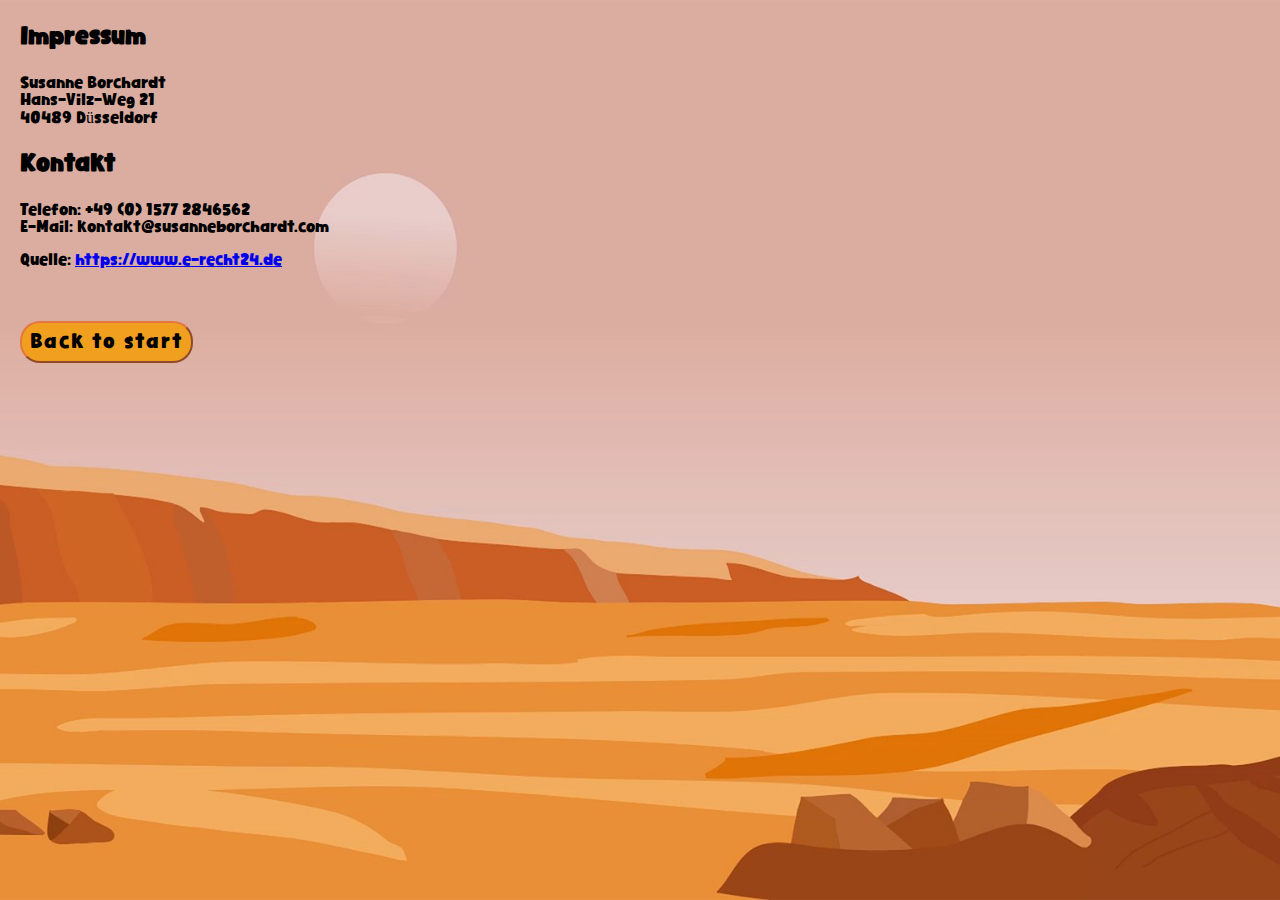
<file: legal/imprint.html>
<!DOCTYPE html>
<html lang="en" translate="no">
<head>
    <meta charset="UTF-8">
    <meta name="viewport" content="width=device-width, initial-scale=1.0">
    <link rel="stylesheet" href="../css/imprint.css">
    <link rel="icon" href="../img/Misc/favicon.png">
    <title>Document</title>
</head>

<body class="imprint">

    <div>
        <h3>Impressum</h1>

            <p>Susanne Borchardt<br />
            Hans-Vilz-Weg 21<br />
            40489 D&uuml;sseldorf</p>
            
            <h3>Kontakt</h2>
            <p>Telefon: +49 (0) 1577 2846562<br />
            E-Mail: kontakt@susanneborchardt.com</p>
            
            <p>Quelle: <a href="https://www.e-recht24.de">https://www.e-recht24.de</a></p>

            <button id="legalNotice" onclick="goBack()">Back to start</button>
            
    </div>

    <script src="../js/utils.js"></script>
</body>
</html>
</file>
<file: css/imprint.css>
body {
    display: flex;
    justify-content: center;
    align-items: center;
    flex-direction: column;
    margin: 0;
    height: 100vh;
    overflow: hidden;
    background-image: url(../img/Misc/desert_background.png);
    background-repeat: no-repeat;
    background-position: center;
    background-size: cover;
    font-family: 'Zabars', Arial, Helvetica, sans-serif;
}

@font-face {
    font-family: 'PlayChickens';
    src: url('../fonts/Play\ Chickens.ttf') format('truetype');
}  

#portrait-warning {
    display: none;
    position: fixed;
    top: 0;
    left: 0;
    width: 100%;
    height: 100%;
    background-color: rgba(0, 0, 0, 0.959);
    color: white;
    justify-content: center;
    align-items: center;
    z-index: 9999;
    text-align: center;
}

.imprint{
    display: flex;
    justify-content: flex-start;
    align-items: baseline;
    margin-left: 20px;
}

p{
    font-size: 16px;
    font-family: 'PlayChickens';
}

h3 {
    font-size: 24px;
    font-family: 'PlayChickens';
}

#legalNotice {
    font-size: 20px;
    font-family: 'PlayChickens', Arial, Helvetica, sans-serif;
    letter-spacing: 2px;
    color: black;
    background-color: #f19f1f;
    padding: 8px;
    border-radius: 20px;
    border-color: #e57640;
    margin: 36px 0px 8px 0px;
}

#legalNotice:hover {
    cursor: pointer;
    font-size: 21px;
    box-shadow: 0 0 5px 6px rgb(225 117 24 / 46%);
}
</file>
